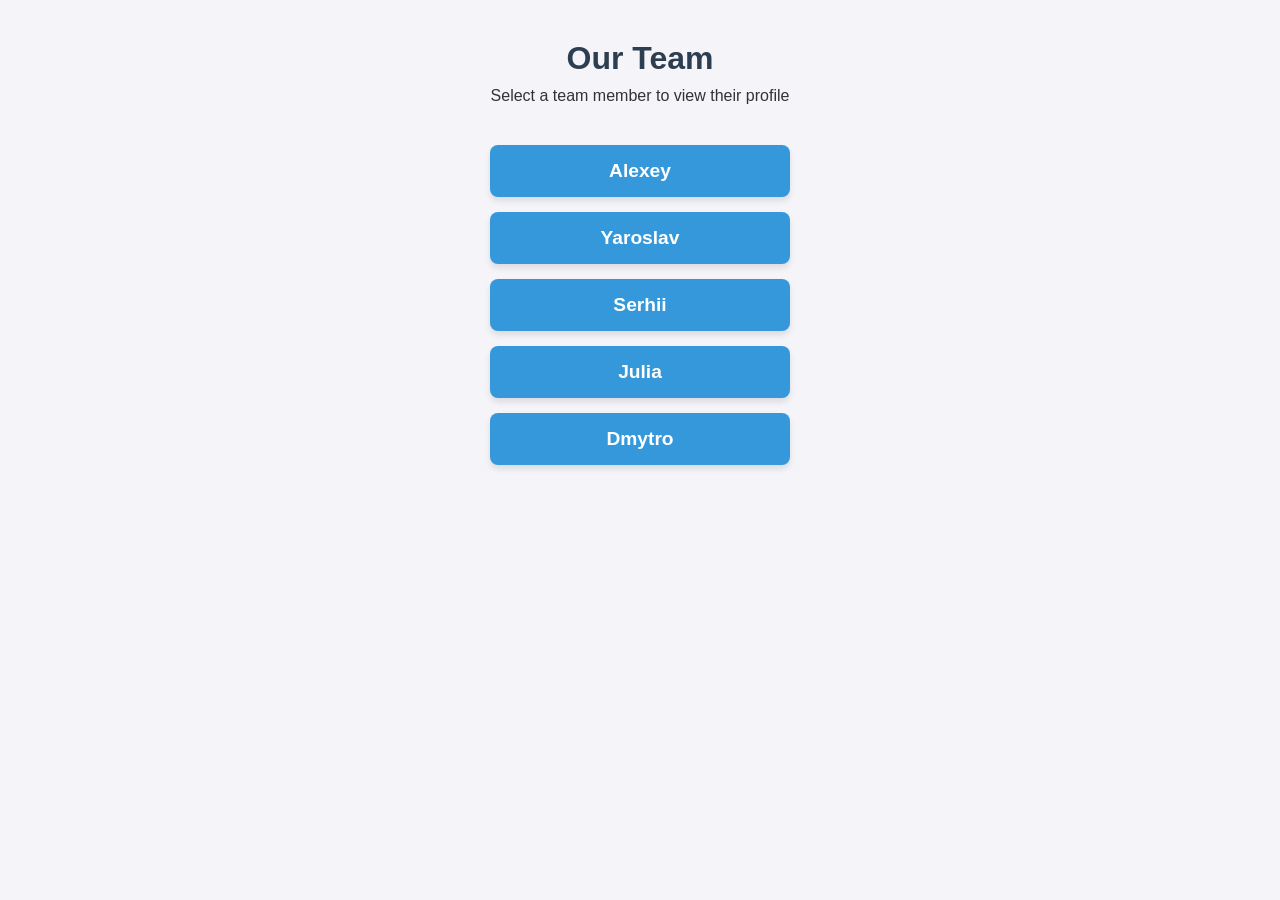
<file: index.html>
<!DOCTYPE html>
<html lang="en">
<head>
    <meta charset="UTF-8">
    <meta name="viewport" content="width=device-width, initial-scale=1.0">
    <title>Team Project</title>
    <link rel="stylesheet" href="styles/index.css">
</head>
<body>
    <header>
        <h1>Our Team</h1>
        <p>Select a team member to view their profile</p>
    </header>

    <main class="team-container">
        <a href="members/alexey.html" class="team-button">Alexey</a>

        <a href="members/yaroslav.html" class="team-button">Yaroslav</a>

        <a href="members/serhii.t4r.html" class="team-button">Serhii</a>

        <a href="members/julia.html" class="team-button">Julia</a>

        <a href="members/dmytro.html" class="team-button">Dmytro</a>
    </main>
</body>
</html>
</file>
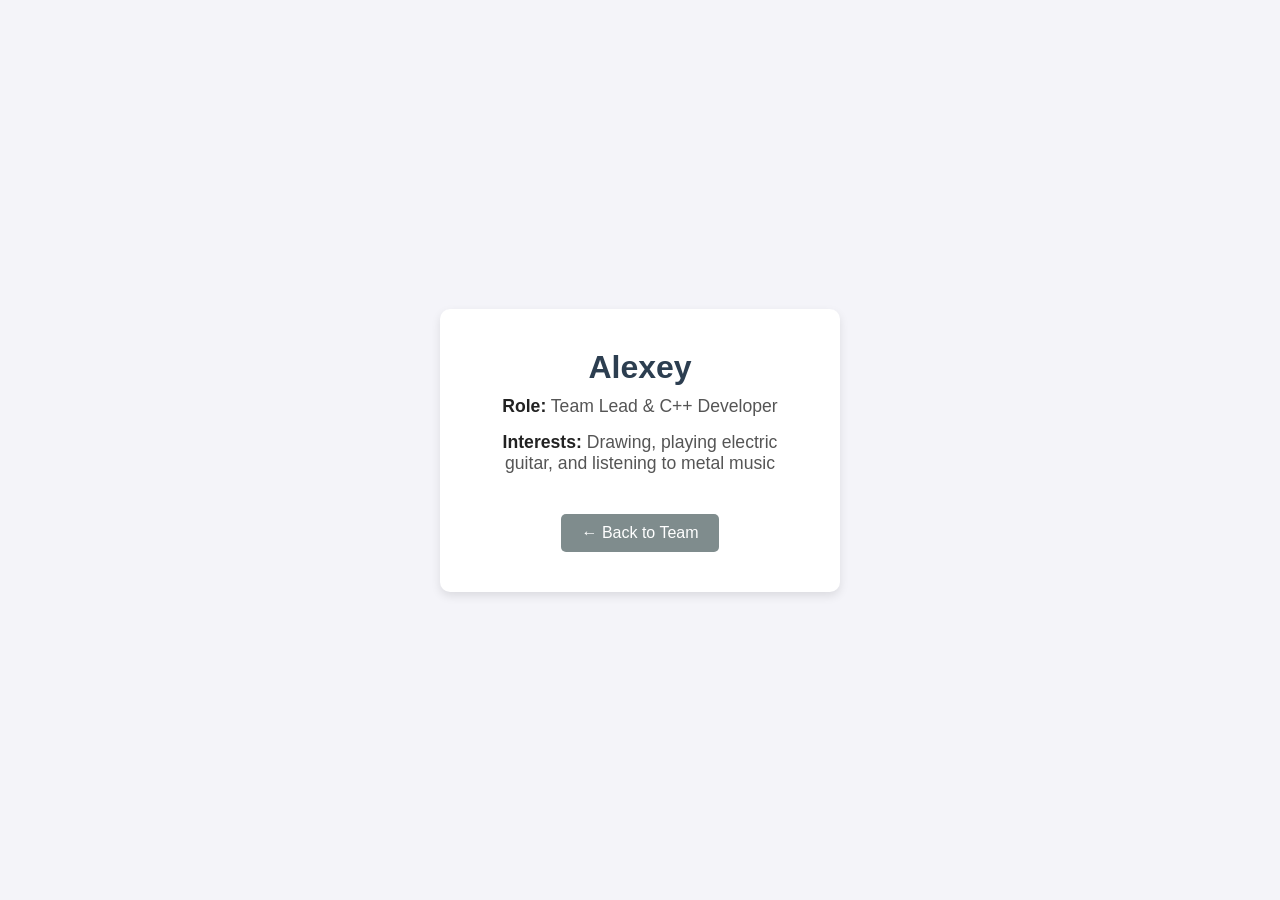
<file: members/alexey.html>
<!DOCTYPE html>
<html lang="en">
<head>
    <meta charset="UTF-8">
    <meta name="viewport" content="width=device-width, initial-scale=1.0">
    <title>Alexey - Profile</title>
    <style>
        * {
            box-sizing: border-box;
            margin: 0;
            padding: 0;
        }

        body {
            font-family: Arial, sans-serif;
            background-color: #f4f4f9;
            color: #333;
            display: flex;
            justify-content: center;
            align-items: center;
            height: 100vh;
        }

        .profile-card {
            background-color: #ffffff;
            padding: 40px;
            border-radius: 10px;
            box-shadow: 0 4px 10px rgba(0, 0, 0, 0.1);
            text-align: center;
            max-width: 400px;
            width: 100%;
        }

        h1 {
            color: #2c3e50;
            margin-bottom: 10px;
        }

        p {
            font-size: 1.1rem;
            margin-bottom: 15px;
            color: #555;
        }

        strong {
            color: #222;
        }

        .back-link {
            display: inline-block;
            margin-top: 25px;
            padding: 10px 20px;
            background-color: #7f8c8d;
            color: white;
            text-decoration: none;
            border-radius: 5px;
            transition: background-color 0.2s;
        }

        .back-link:hover {
            background-color: #95a5a6;
        }
    </style>
</head>
<body>

    <div class="profile-card">
        <h1>Alexey</h1>
        <p><strong>Role:</strong> Team Lead & C++ Developer</p>
        <p><strong>Interests:</strong> Drawing, playing electric guitar, and listening to metal music</p>

        <a href="../index.html" class="back-link">← Back to Team</a>
    </div>

</body>
</html>
</file>
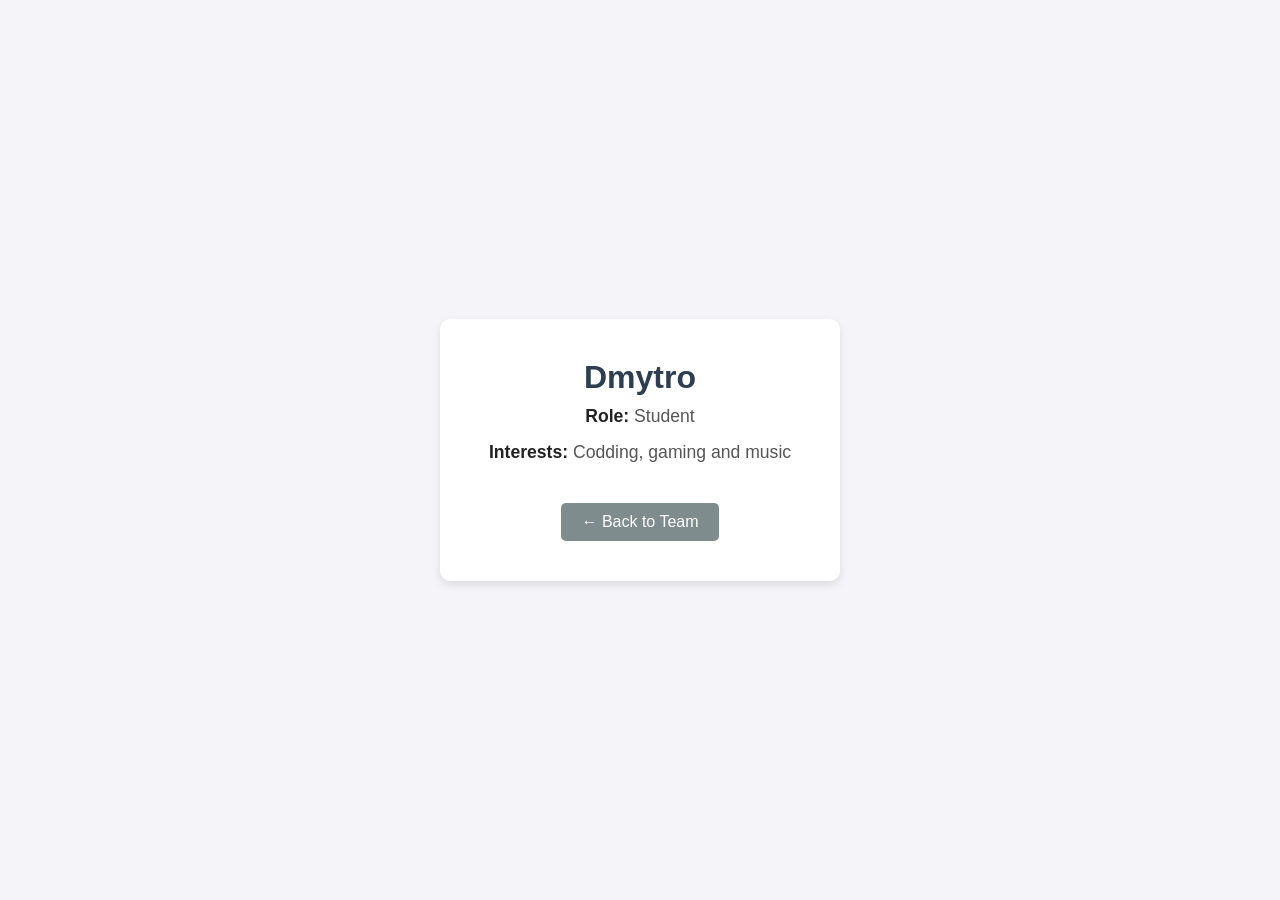
<file: members/dmytro.html>
<!DOCTYPE html>
<html lang="en">
<head>
    <meta charset="UTF-8">
    <meta name="viewport" content="width=device-width, initial-scale=1.0">
    <title>Dmytro - Profile</title>
    <style>
        * {
            box-sizing: border-box;
            margin: 0;
            padding: 0;
        }

        body {
            font-family: Arial, sans-serif;
            background-color: #f4f4f9;
            color: #333;
            display: flex;
            justify-content: center;
            align-items: center;
            height: 100vh;
        }

        .profile-card {
            background-color: #ffffff;
            padding: 40px;
            border-radius: 10px;
            box-shadow: 0 4px 10px rgba(0, 0, 0, 0.1);
            text-align: center;
            max-width: 400px;
            width: 100%;
        }

        h1 {
            color: #2c3e50;
            margin-bottom: 10px;
        }

        p {
            font-size: 1.1rem;
            margin-bottom: 15px;
            color: #555;
        }

        strong {
            color: #222;
        }

        .back-link {
            display: inline-block;
            margin-top: 25px;
            padding: 10px 20px;
            background-color: #7f8c8d;
            color: white;
            text-decoration: none;
            border-radius: 5px;
            transition: background-color 0.2s;
        }

        .back-link:hover {
            background-color: #95a5a6;
        }
    </style>
</head>
<body>

    <div class="profile-card">
        <h1>Dmytro</h1>
        <p><strong>Role:</strong> Student </p>
        <p><strong>Interests:</strong> Codding, gaming and music </p>

        <a href="../index.html" class="back-link">← Back to Team</a>
    </div>

</body>
</html>
</file>
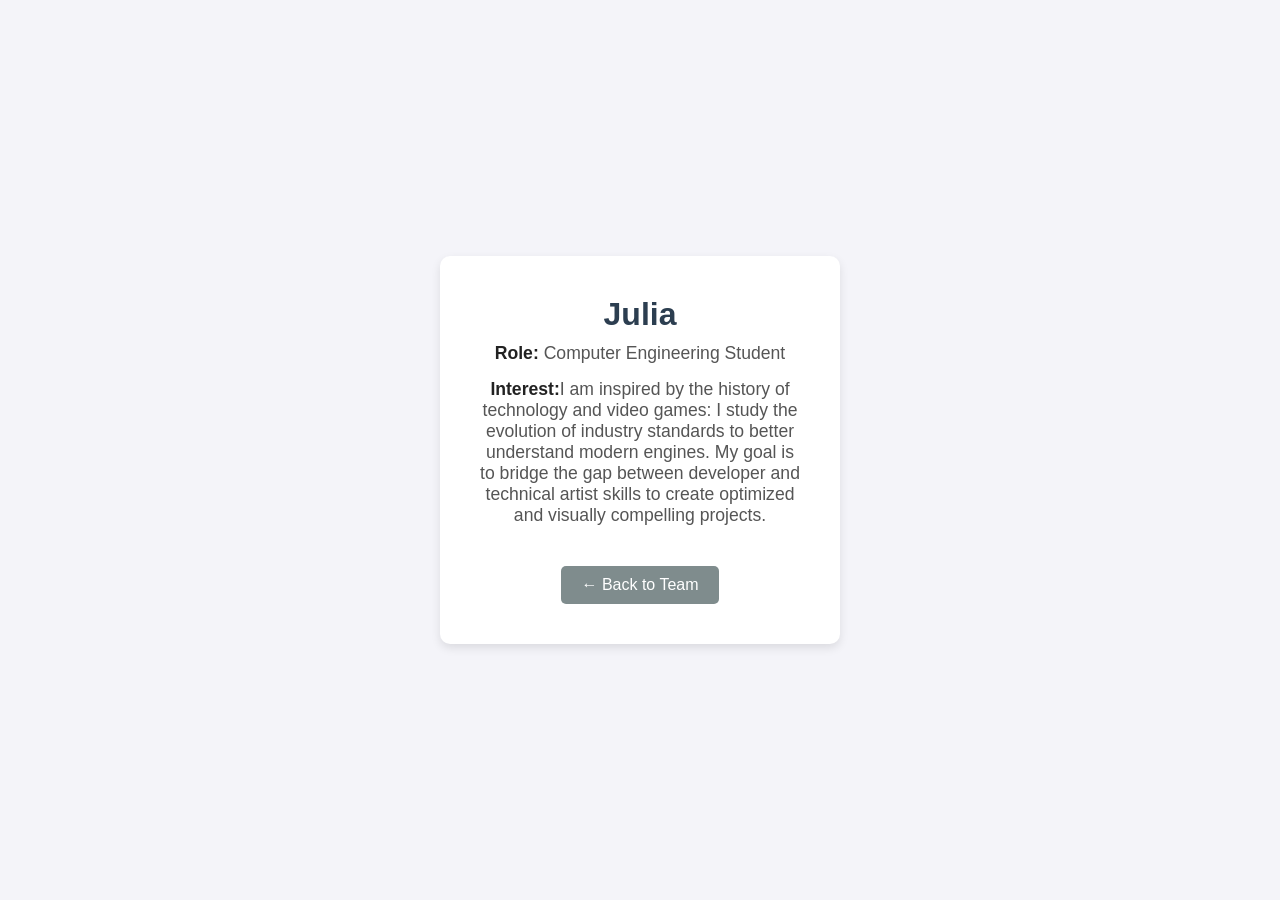
<file: members/julia.html>
<!DOCTYPE html>
<html lang="en">

<head>
    <meta charset="UTF-8">
    <meta name="viewport" content="width=device-width, initial-scale=1.0">
    <title>Julia - Profile</title>
    <style>
        * {
            box-sizing: border-box;
            margin: 0;
            padding: 0;
        }

        body {
            font-family: Arial, sans-serif;
            background-color: #f4f4f9;
            color: #333;
            display: flex;
            justify-content: center;
            align-items: center;
            height: 100vh;
        }

        .profile-card {
            background-color: #ffffff;
            padding: 40px;
            border-radius: 10px;
            box-shadow: 0 4px 10px rgba(0, 0, 0, 0.1);
            text-align: center;
            max-width: 400px;
            width: 100%;
        }

        h1 {
            color: #2c3e50;
            margin-bottom: 10px;
        }

        p {
            font-size: 1.1rem;
            margin-bottom: 15px;
            color: #555;
        }

        strong {
            color: #222;
        }

        .back-link {
            display: inline-block;
            margin-top: 25px;
            padding: 10px 20px;
            background-color: #7f8c8d;
            color: white;
            text-decoration: none;
            border-radius: 5px;
            transition: background-color 0.2s;
        }

        .back-link:hover {
            background-color: #95a5a6;
        }
    </style>
</head>

<body>

    <div class="profile-card">
        <h1>Julia</h1>
        <p><strong>Role:</strong> Computer Engineering Student</p>
        <p><strong>Interest:</strong>I am inspired by the history of technology and video games: I study the evolution
            of industry standards to better understand modern engines. My goal is to bridge the gap between developer
            and technical artist skills to create optimized and visually compelling projects.</p>

        <a href="../index.html" class="back-link">← Back to Team</a>
    </div>

</body>

</html>
</file>
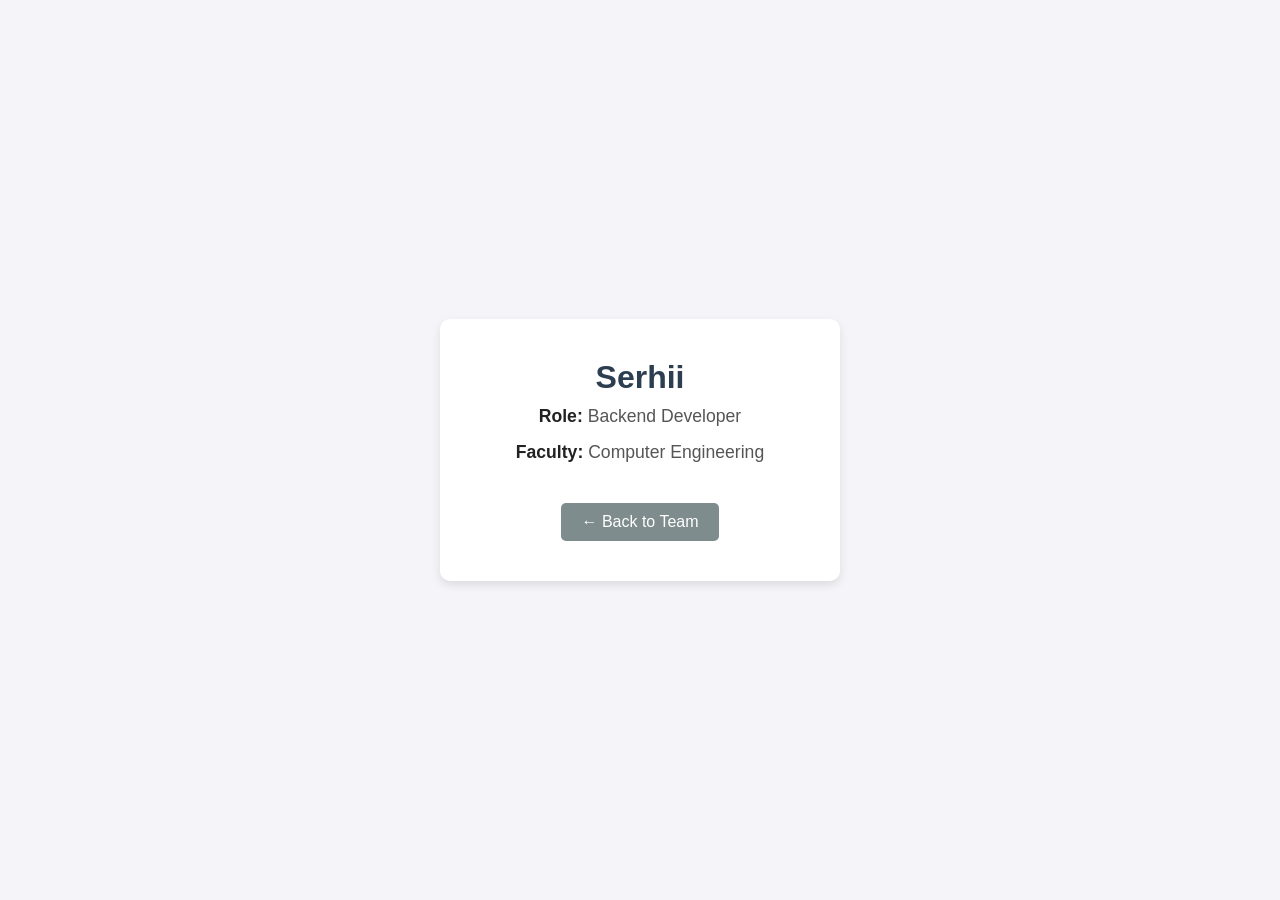
<file: members/serhii.t4r.html>
<!DOCTYPE html>
<html lang="en">
<head>
    <meta charset="UTF-8">
    <meta name="viewport" content="width=device-width, initial-scale=1.0">
    <title>Serhii - Profile</title>
    <style>
        * {
            box-sizing: border-box;
            margin: 0;
            padding: 0;
        }

        body {
            font-family: Arial, sans-serif;
            background-color: #f4f4f9;
            color: #333;
            display: flex;
            justify-content: center;
            align-items: center;
            height: 100vh;
        }

        .profile-card {
            background-color: #ffffff;
            padding: 40px;
            border-radius: 10px;
            box-shadow: 0 4px 10px rgba(0, 0, 0, 0.1);
            text-align: center;
            max-width: 400px;
            width: 100%;
        }

        h1 {
            color: #2c3e50;
            margin-bottom: 10px;
        }

        p {
            font-size: 1.1rem;
            margin-bottom: 15px;
            color: #555;
        }

        strong {
            color: #222;
        }

        .back-link {
            display: inline-block;
            margin-top: 25px;
            padding: 10px 20px;
            background-color: #7f8c8d;
            color: white;
            text-decoration: none;
            border-radius: 5px;
            transition: background-color 0.2s;
        }

        .back-link:hover {
            background-color: #95a5a6;
        }
    </style>
</head>
<body>

    <div class="profile-card">
        <h1>Serhii</h1>
        <p><strong>Role:</strong> Backend Developer
</p>
        <p><strong>Faculty:</strong> Computer Engineering </p>
        
        <a href="../index.html" class="back-link">← Back to Team</a>
    </div>

</body>
</html>
</file>
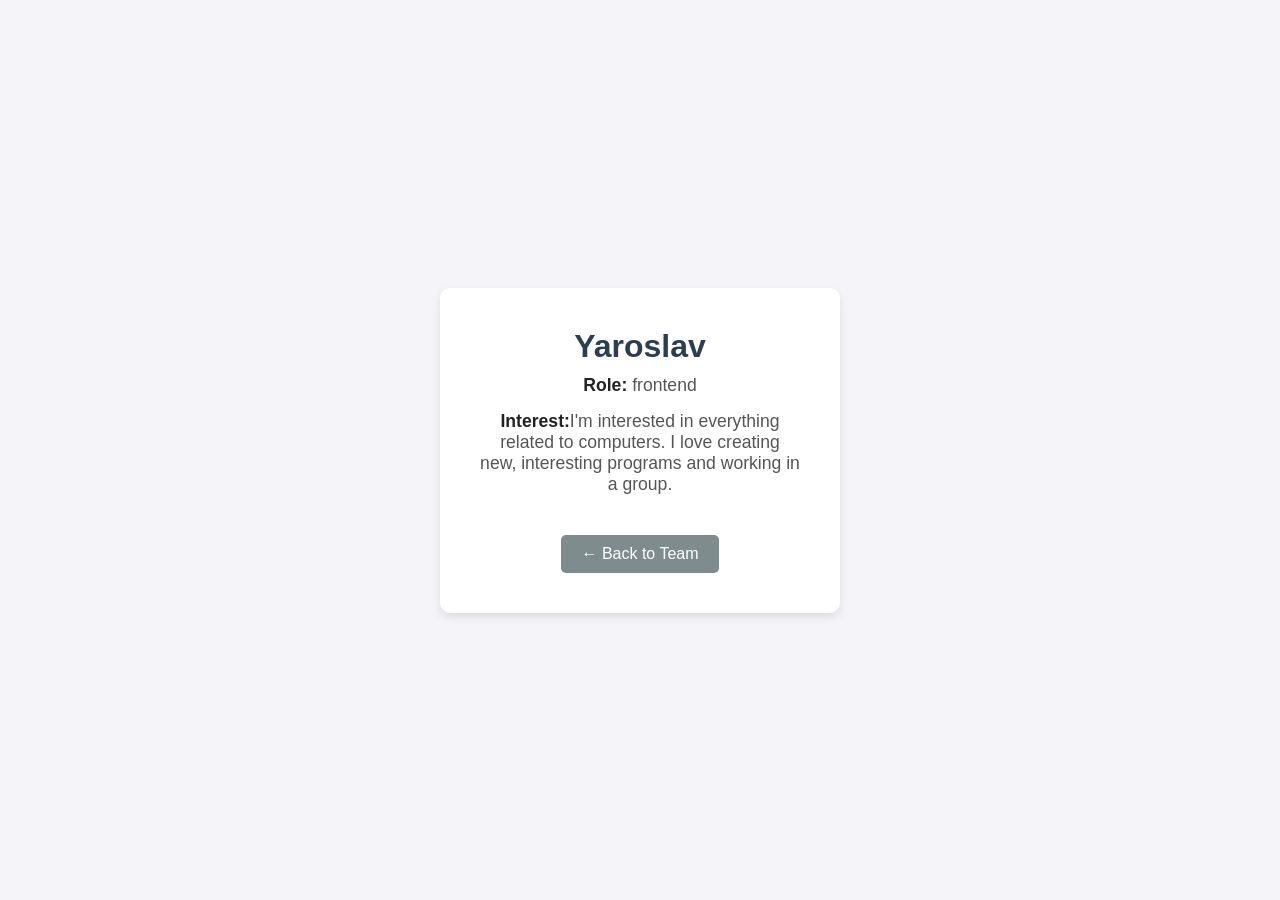
<file: members/yaroslav.html>
<!DOCTYPE html>
<html lang="en">
<head>
    <meta charset="UTF-8">
    <meta name="viewport" content="width=device-width, initial-scale=1.0">
    <title>Yaroslav - Profile</title>
    <style>
        * {
            box-sizing: border-box;
            margin: 0;
            padding: 0;
        }

        body {
            font-family: Arial, sans-serif;
            background-color: #f4f4f9;
            color: #333;
            display: flex;
            justify-content: center;
            align-items: center;
            height: 100vh;
        }

        .profile-card {
            background-color: #ffffff;
            padding: 40px;
            border-radius: 10px;
            box-shadow: 0 4px 10px rgba(0, 0, 0, 0.1);
            text-align: center;
            max-width: 400px;
            width: 100%;
        }

        h1 {
            color: #2c3e50;
            margin-bottom: 10px;
        }

        p {
            font-size: 1.1rem;
            margin-bottom: 15px;
            color: #555;
        }

        strong {
            color: #222;
        }

        .back-link {
            display: inline-block;
            margin-top: 25px;
            padding: 10px 20px;
            background-color: #7f8c8d;
            color: white;
            text-decoration: none;
            border-radius: 5px;
            transition: background-color 0.2s;
        }

        .back-link:hover {
            background-color: #95a5a6;
        }
    </style>
</head>
<body>

    <div class="profile-card">
        <h1>Yaroslav</h1>
        <p><strong>Role:</strong> frontend</p>
        <p><strong>Interest:</strong>I'm interested in everything related to computers. I love creating new, interesting programs and working in a group.</p>
        
        <a href="../index.html" class="back-link">← Back to Team</a>
    </div>

</body>
</html>
</file>
<file: styles/index.css>
* {
    box-sizing: border-box;
    margin: 0;
    padding: 0;
}

body {
    font-family: Arial, sans-serif;
    background-color: #f4f4f9;
    color: #333;
    display: flex;
    flex-direction: column;
    align-items: center;
    padding: 40px 20px;
}

header {
    text-align: center;
    margin-bottom: 40px;
}

h1 {
    color: #2c3e50;
    margin-bottom: 10px;
}

.team-container {
    display: flex;
    flex-direction: column;
    gap: 15px;
    width: 100%;
    max-width: 300px;
}

.team-button {
    display: block;
    padding: 15px 20px;
    background-color: #3498db;
    color: #ffffff;
    text-decoration: none;
    font-size: 1.2rem;
    font-weight: bold;
    text-align: center;
    border-radius: 8px;
    box-shadow: 0 4px 6px rgba(0, 0, 0, 0.1);
    transition: background-color 0.2s, transform 0.2s;
}

.team-button:hover {
    background-color: #2980b9;
    transform: translateY(-3px);
}
</file>
